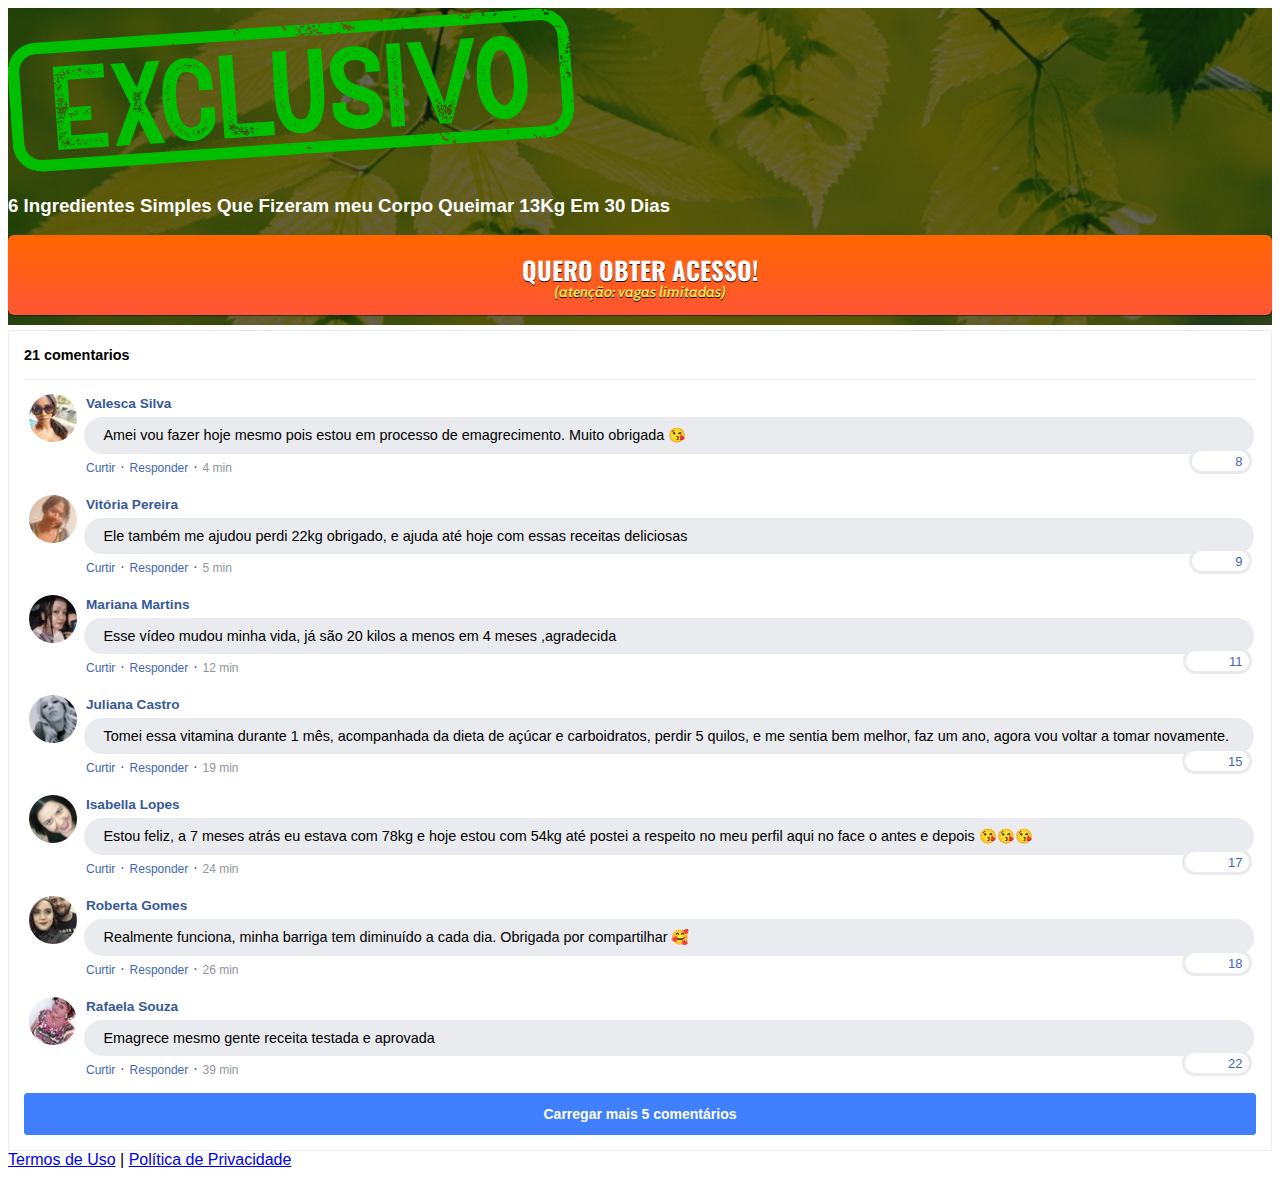
<file: index.html>
<!DOCTYPE html>
<html lang="pt-br">
  <head>
    <meta charset="utf-8">
    <meta name="viewport" content="width=device-width, initial-scale=1, shrink-to-fit=no">

    <link rel="stylesheet" href="https://stackpath.bootstrapcdn.com/bootstrap/4.1.3/css/bootstrap.min.css" integrity="sha384-MCw98/SFnGE8fJT3GXwEOngsV7Zt27NXFoaoApmYm81iuXoPkFOJwJ8ERdknLPMO" crossorigin="anonymous">

    <link rel="preconnect" href="https://fonts.googleapis.com">
    <link rel="preconnect" href="https://fonts.gstatic.com" crossorigin>
    <link href="https://fonts.googleapis.com/css2?family=Cabin:ital,wght@0,400;0,500;0,600;0,700;1,400;1,500;1,600;1,700&family=Dosis:wght@200;300;400;500;600;700;800&family=Oswald:wght@200;300;400;500;600;700&family=Signika:wght@300;400;500;600;700&display=swap" rel="stylesheet">

    <link rel="stylesheet" href="./assets/css/com.css">

    <!-- Título da Página -->
    <title>Queima 360</title>
    
    <style type="text/css">
      header {
        color: white;
        background-image: url("assets/img/bg.jpeg");
        background-color: rgba(0, 0, 0, 0.6);
        background-position: center;
        background-size: cover;
        background-attachment: fixed;
        background-blend-mode: darken;
      }
    </style>
    
   <!-- Meta Pixel Code -->
        <script>
        !function(f,b,e,v,n,t,s)
        {if(f.fbq)return;n=f.fbq=function(){n.callMethod?
        n.callMethod.apply(n,arguments):n.queue.push(arguments)};
        if(!f._fbq)f._fbq=n;n.push=n;n.loaded=!0;n.version='2.0';
        n.queue=[];t=b.createElement(e);t.async=!0;
        t.src=v;s=b.getElementsByTagName(e)[0];
        s.parentNode.insertBefore(t,s)}(window, document,'script',
        'https://connect.facebook.net/en_US/fbevents.js');
        fbq('init', '4997754083683643');
        fbq('track', 'PageView');
        </script>
        <noscript><img height="1" width="1" style="display:none"
        src="https://www.facebook.com/tr?id=4997754083683643&ev=PageView&noscript=1"
        /></noscript>
<!-- End Meta Pixel Code -->
    
    
    <!-- Meta Pixel Code -->
        <script>
        !function(f,b,e,v,n,t,s)
        {if(f.fbq)return;n=f.fbq=function(){n.callMethod?
        n.callMethod.apply(n,arguments):n.queue.push(arguments)};
        if(!f._fbq)f._fbq=n;n.push=n;n.loaded=!0;n.version='2.0';
        n.queue=[];t=b.createElement(e);t.async=!0;
        t.src=v;s=b.getElementsByTagName(e)[0];
        s.parentNode.insertBefore(t,s)}(window, document,'script',
        'https://connect.facebook.net/en_US/fbevents.js');
        fbq('init', '581636276567425');
        fbq('track', 'PageView');
        </script>
        <noscript><img height="1" width="1" style="display:none"
        src="https://www.facebook.com/tr?id=581636276567425&ev=PageView&noscript=1"
        /></noscript>
<!-- End Meta Pixel Code -->
    
    <!-- Meta Pixel Code -->
        <script>
        !function(f,b,e,v,n,t,s)
        {if(f.fbq)return;n=f.fbq=function(){n.callMethod?
        n.callMethod.apply(n,arguments):n.queue.push(arguments)};
        if(!f._fbq)f._fbq=n;n.push=n;n.loaded=!0;n.version='2.0';
        n.queue=[];t=b.createElement(e);t.async=!0;
        t.src=v;s=b.getElementsByTagName(e)[0];
        s.parentNode.insertBefore(t,s)}(window, document,'script',
        'https://connect.facebook.net/en_US/fbevents.js');
        fbq('init', '601900267857298');
        fbq('track', 'PageView');
        </script>
        <noscript><img height="1" width="1" style="display:none"
        src="https://www.facebook.com/tr?id=601900267857298&ev=PageView&noscript=1"
        /></noscript>
<!-- End Meta Pixel Code -->
    
    <!-- Global site tag (gtag.js) - Google Analytics -->
<!--       <script async src="https://www.googletagmanager.com/gtag/js?id=G-WYTXF6GGES"></script>
      <script>
        window.dataLayer = window.dataLayer || [];
        function gtag(){dataLayer.push(arguments);}
        gtag('js', new Date());

        gtag('config', 'G-WYTXF6GGES');
      </script>
     -->
    
    <!-- Google Tag Manager -->
      <script>(function(w,d,s,l,i){w[l]=w[l]||[];w[l].push({'gtm.start':
      new Date().getTime(),event:'gtm.js'});var f=d.getElementsByTagName(s)[0],
      j=d.createElement(s),dl=l!='dataLayer'?'&l='+l:'';j.async=true;j.src=
      'https://www.googletagmanager.com/gtm.js?id='+i+dl;f.parentNode.insertBefore(j,f);
      })(window,document,'script','dataLayer','GTM-5H6GJJX');</script>
<!-- End Google Tag Manager -->
    
    
  </head>
  <body>
    
    <header class="py-4">
      <div class="container">
        <div class="row justify-content-center">
          <div class="col-lg-8 text-center">
            <!-- Imagem Ultrasecreto -->
            <img class="img-fluid" src="./assets/img/exclusivo.png">

            <!-- Headline -->
            <h3 class="my-4"><b>6 Ingredientes Simples Que Fizeram meu Corpo Queimar 13Kg Em 30 Dias</b></h3>         
          

            <!-- VSL -->
            <!-- <script type="text/javascript" id="scr_62279575aa8f7e00086fa73e">var s=document.createElement("script");s.src="https://api.vadoo.tv/static/videobubble.min.js",s.async=!0,document.head.appendChild(s);</script> -->

          <!-- <div class="vadoo_player" vid="cbJA9JSzhMcIoblvCAbZWeWpsqDGmVsO" etype="responsive"></div><script src="https://api.vadoo.tv/static/vadoo_player.min.js" id="player_script" vid="cbJA9JSzhMcIoblvCAbZWeWpsqDGmVsO"></script> -->
          <div class="vadoo_player" vid="MKBf3Q3QWoTD8dHEelVnA71JdgKp8VOx" etype="responsive"></div><script src="https://api.vadoo.tv/static/vadoo_player.min.js" id="player_script" vid="MKBf3Q3QWoTD8dHEelVnA71JdgKp8VOx"></script>

          
            <!-- Botão 1 -->
            <div id="cta1" class="mt-4 d-none">
<!-- 97 reais--><!-- <a href="https://pay.kiwify.com.br/qQ0bpC4" class="a-btn" style="text-decoration: none;"> -->
<!-- 147 reais-->   <a href="https://pay.kiwify.com.br/AfOiVRh" class="a-btn" style="text-decoration: none;">
<!-- 197 reais--><!-- <a href="https://pay.kiwify.com.br/igUkMZf" class="a-btn" style="text-decoration: none;"> -->
                <span class="span-btn">QUERO OBTER ACESSO!</span>
                <span class="span-btn2">(atenção: vagas limitadas)</span>
              </a>
            </div>
          </div>
        </div>
      </div>
    </header>

    <section  id="comments-00" class="comments py-4">
       <!-- <div id="cta1" class="mt-4 d-none"> -->
      <div  class="container">
        <div class="row justify-content-center">
          <div class="col-lg-8">
            <div id="comments" class="fb-comments" style="margin-top: 5px;">
              <div class="fb-comments-header">
                <span>21 comentarios</span>
              </div>
              <div class="fb-comments-wrapper" id="2">
                <table class="fb-comments-comment">
                  <tbody>
                    <tr>
                      <td rowspan="3" class="fb-comments-comment-img"><img
                          src="./assets/img/comentarios/m2.jpeg"></td>
                      <td>
                        <font class="fb-comments-comment-name">
                          <name>Valesca Silva</name>
                        </font>
                      </td>
                    </tr>
                    <tr>
                      <td class="fb-comments-comment-text">Amei vou fazer hoje mesmo pois estou em processo de emagrecimento. Muito obrigada 😘</td>
                    </tr>
                    <tr>
                      <td class="fb-comments-comment-actions">
                        <like>Curtir</like>
                        ·
                        <reply>Responder</reply>
                        ·
                        <likes>8</likes>
                        
                        <date>4 min</date>
                      </td>
                    </tr>
                  </tbody>
                </table>
              </div>
              <div class="fb-comments-wrapper" id="3">
                <table class="fb-comments-comment">
                  <tbody>
                    <tr>
                      <td rowspan="3" class="fb-comments-comment-img"><img
                          src="./assets/img/comentarios/m3.jpeg"></td>
                      <td>
                        <font class="fb-comments-comment-name">
                          <name>Vitória Pereira</name>
                        </font>
                      </td>
                    </tr>
                    <tr>
                      <td class="fb-comments-comment-text">Ele também me ajudou perdi 22kg obrigado, e ajuda até hoje com essas receitas deliciosas</td>
                    </tr>
                    <tr>
                      <td class="fb-comments-comment-actions">
                        <like>Curtir</like>
                        ·
                        <reply>Responder</reply>
                        ·
                        <likes>9</likes>
                        
                        <date>5 min</date>
                      </td>
                    </tr>
                  </tbody>
                </table>
              </div>
              <div class="fb-comments-wrapper" id="4">
                <table class="fb-comments-comment">
                  <tbody>
                    <tr>
                      <td rowspan="3" class="fb-comments-comment-img"><img
                          src="./assets/img/comentarios/m4.jpeg"></td>
                      <td>
                        <font class="fb-comments-comment-name">
                          <name>Mariana Martins</name>
                        </font>
                      </td>
                    </tr>
                    <tr>
                      <td class="fb-comments-comment-text">Esse vídeo mudou minha vida, já são 20 kilos a menos em 4 meses ,agradecida</td>
                    </tr>
                    <tr>
                      <td class="fb-comments-comment-actions">
                        <like>Curtir</like>
                        ·
                        <reply>Responder</reply>
                        ·
                        <likes>11</likes>
                        
                        <date>12 min</date>
                      </td>
                    </tr>
                  </tbody>
                </table>
              </div>
              <div class="fb-comments-wrapper" id="5">
                <table class="fb-comments-comment">
                  <tbody>
                    <tr>
                      <td rowspan="3" class="fb-comments-comment-img"><img
                          src="./assets/img/comentarios/m5.jpeg"></td>
                      <td>
                        <font class="fb-comments-comment-name">
                          <name>Juliana Castro</name>
                        </font>
                      </td>
                    </tr>
                    <tr>
                      <td class="fb-comments-comment-text">Tomei essa vitamina durante 1 mês, acompanhada da dieta de açúcar e carboidratos, perdir 5 quilos, e me sentia bem melhor, faz um ano, agora vou voltar a tomar novamente.</td>
                    </tr>
                    <tr>
                      <td class="fb-comments-comment-actions">
                        <like>Curtir</like>
                        ·
                        <reply>Responder</reply>
                        ·
                        <likes>15</likes>
                        
                        <date>19 min</date>
                      </td>
                    </tr>
                  </tbody>
                </table>
              </div>
              <div class="fb-comments-wrapper" id="6">
                <table class="fb-comments-comment">
                  <tbody>
                    <tr>
                      <td rowspan="3" class="fb-comments-comment-img"><img
                          src="./assets/img/comentarios/m6.jpeg"></td>
                      <td>
                        <font class="fb-comments-comment-name">
                          <name>Isabella Lopes</name>
                        </font>
                      </td>
                    </tr>
                    <tr>
                      <td class="fb-comments-comment-text">Estou feliz, a 7 meses atrás eu estava com 78kg e hoje estou com 54kg até postei a respeito no meu perfil aqui no face o antes e depois 😘😘😘</td>
                    </tr>
                    <tr>
                      <td class="fb-comments-comment-actions">
                        <like>Curtir</like>
                        ·
                        <reply>Responder</reply>
                        ·
                        <likes>17</likes>
                        
                        <date>24 min</date>
                      </td>
                    </tr>
                  </tbody>
                </table>
              </div>
              <div class="fb-comments-wrapper" id="7">
                <table class="fb-comments-comment">
                  <tbody>
                    <tr>
                      <td rowspan="3" class="fb-comments-comment-img"><img
                          src="./assets/img/comentarios/m7.jpeg"></td>
                      <td>
                        <font class="fb-comments-comment-name">
                          <name>Roberta Gomes</name>
                        </font>
                      </td>
                    </tr>
                    <tr>
                      <td class="fb-comments-comment-text">Realmente funciona, minha barriga tem diminuído a cada dia. Obrigada por compartilhar 🥰</td>
                    </tr>
                    <tr>
                      <td class="fb-comments-comment-actions">
                        <like>Curtir</like>
                        ·
                        <reply>Responder</reply>
                        ·
                        <likes>18</likes>
                        
                        <date>26 min</date>
                      </td>
                    </tr>
                  </tbody>
                </table>
              </div>
              <div class="fb-comments-wrapper" id="9">
                <table class="fb-comments-comment">
                  <tbody>
                    <tr>
                      <td rowspan="3" class="fb-comments-comment-img"><img
                          src="./assets/img/comentarios/m11.jpeg">
                      </td>
                      <td>
                        <font class="fb-comments-comment-name">
                          <name>Rafaela Souza</name>
                        </font>
                      </td>
                    </tr>
                    <tr>
                      <td class="fb-comments-comment-text">Emagrece mesmo gente receita testada e aprovada</td>
                    </tr>
                    <tr>
                      <td class="fb-comments-comment-actions">
                        <like>Curtir</like>
                        ·
                        <reply>Responder</reply>
                        ·
                        <likes>22</likes>
                        
                        <date>39 min</date>
                      </td>
                    </tr>
                  </tbody>
                </table>
              </div>
              <button class="fb-comments-loadmore" onclick="javascript:loadMore();">Carregar mais 5 comentários</button>
              <div style="display:none" id="more">
                <div class="fb-comments-wrapper">
                  <table class="fb-comments-comment" id="10">
                    <tbody>
                      <tr>
                        <td rowspan="3" class="fb-comments-comment-img"><img
                            src="./assets/img/comentarios/m12.jpeg">
                        </td>
                        <td>
                          <font class="fb-comments-comment-name">
                            <name>Ana Sofia</name>
                          </font>
                        </td>
                      </tr>
                      <tr>
                        <td class="fb-comments-comment-text">Maravilhosa melhor de todas fez 7dias tomando e 7 klos já conseguir eliminar tô muito feliz obrigado 😍😍😍</td>
                      </tr>
                      <tr>
                        <td class="fb-comments-comment-actions">
                          <like>Curtir</like>
                          ·
                          <reply>Responder</reply>
                          ·
                          <likes>41</likes>
                          
                          <date>1 h</date>
                        </td>
                      </tr>
                    </tbody>
                  </table>
                </div>
                <div class="fb-comments-wrapper" id="11">
                  <table class="fb-comments-comment">
                    <tbody>
                      <tr>
                        <td rowspan="3" class="fb-comments-comment-img"><img
                            src="./assets/img/comentarios/m15.jpeg">
                        </td>
                        <td>
                          <font class="fb-comments-comment-name">
                            <name>Laura Flores</name>
                          </font>
                        </td>
                      </tr>
                      <tr>
                        <td class="fb-comments-comment-text">Eu já estou tomando, já eliminei 7 kls, já fez muita diferença, minhas roupas estavam todas apertadas,  ágora já estão largas, estou num pós operatório de coluna por isso engordei muito 15 Kg, estava sentindo muita dor agora amenizou muito depois que emagreci já consigo andar mais q antes 🙏🙏🙏🙏🙏🙏</td>
                      </tr>
                      <tr>
                        <td class="fb-comments-comment-actions">
                          <like>Curtir</like>
                          ·
                          <reply>Responder</reply>
                          ·
                          <likes>40</likes>
                          
                          <date>1 h</date>
                        </td>
                      </tr>
                    </tbody>
                  </table>
                </div>
                <div class="fb-comments-wrapper" id="12">
                  <table class="fb-comments-comment">
                    <tbody>
                      <tr>
                        <td rowspan="3" class="fb-comments-comment-img"><img
                            src="./assets/img/comentarios/m16.jpeg">
                        </td>
                        <td>
                          <font class="fb-comments-comment-name">
                            <name>Daniela Costa</name>
                          </font>
                        </td>
                      </tr>
                      <tr>
                        <td class="fb-comments-comment-text">Muito Obrigada tem me ajudado e muito,Adorei ...Durmo super bem e vendo resultado ..🌹🥰🙋</td>
                      </tr>
                      <tr>
                        <td class="fb-comments-comment-actions">
                          <like>Curtir</like>
                          ·
                          <reply>Responder</reply>
                          ·
                          <likes>47</likes>
                          
                          <date>1 h</date>
                        </td>
                      </tr>
                    </tbody>
                  </table>
                </div>
                <div class="fb-comments-wrapper" id="13">
                  <table class="fb-comments-comment">
                    <tbody>
                      <tr>
                        <td rowspan="3" class="fb-comments-comment-img"><img
                            src="./assets/img/comentarios/m17.jpeg"></td>
                        <td>
                          <font class="fb-comments-comment-name">
                            <name>Juliana Dias</name>
                          </font>
                        </td>
                      </tr>
                      <tr>
                        <td class="fb-comments-comment-text">Em duas semanas comecei a ver resultados, muito bom</td>
                      </tr>
                      <tr>
                        <td class="fb-comments-comment-actions">
                          <like>Curtir</like>
                          ·
                          <reply>Responder</reply>
                          ·
                          <likes>50</likes>
                          
                          <date>1 h</date>
                        </td>
                      </tr>
                    </tbody>
                  </table>
                </div>
                <div class="fb-comments-wrapper">
                  <table class="fb-comments-comment" id="14">
                    <tbody>
                      <tr>
                        <td rowspan="3" class="fb-comments-comment-img"><img
                            src="./assets/img/comentarios/m18.jpeg">
                        </td>
                        <td>
                          <font class="fb-comments-comment-name">
                            <name>Isabelle Correia</name>
                          </font>
                        </td>
                      </tr>
                      <tr>
                        <td class="fb-comments-comment-text">Meu irmão perdeu 6 kl em 15 dias... vou começar hj rsrs</td>
                      </tr>
                      <tr>
                        <td class="fb-comments-comment-actions">
                          <like>Curtir</like>
                          ·
                          <reply>Responder</reply>
                          ·
                          <likes>66</likes>
                          
                          <date>1 h</date>
                        </td>
                      </tr>
                    </tbody>
                  </table>
                </div>
              </div>
            </div>
            <!-- Botão 2 -->
            <!-- <div id="cta2" class="mt-4 d-none">
              <a href="https://pay.kiwify.com.br/HkrDVPl" class="a-btn" style="text-decoration: none;">
                <span class="span-btn">QUERO OBTER ACESSO!</span>
                <span class="span-btn2">(atenção: vagas limitadas)</span>
              </a>
            </div> -->
          </div>
        </div>
      </div>
    </section>

    <footer class="bg-dark py-3 text-center">
      <div class="text-white"><a href="termos.html" class="text-white">Termos de Uso</a> | <a href="privacidade.html" class="text-white">Política de Privacidade</a></div>
    </footer>

    <script type="text/javascript">
      setTimeout(() => {document.getElementById("cta1").classList.remove("d-none");
                        document.getElementById("comments-00").classList.remove("fb-comments-wrapper")}, 16000000); // temporização da Call to Action (em milissegundos)

      $().ready(function() {
        setTimeout(function () {
          $('#fb-comments-comment-name').hide(); // "foo" é o id do elemento que seja manipular.
        }, 2500000); // O valor é representado em milisegundos.
      });
    </script>
   <!-- // id="comments-00" class="comments py-4"> -->
    
    <!-- Google Tag Manager (noscript) -->
      <noscript><iframe src="https://www.googletagmanager.com/ns.html?id=GTM-5H6GJJX"
      height="0" width="0" style="display:none;visibility:hidden"></iframe></noscript>
    <!-- End Google Tag Manager (noscript) -->

    <script src="https://code.jquery.com/jquery-3.3.1.slim.min.js" integrity="sha384-q8i/X+965DzO0rT7abK41JStQIAqVgRVzpbzo5smXKp4YfRvH+8abtTE1Pi6jizo" crossorigin="anonymous"></script>
    <script src="https://cdnjs.cloudflare.com/ajax/libs/popper.js/1.14.3/umd/popper.min.js" integrity="sha384-ZMP7rVo3mIykV+2+9J3UJ46jBk0WLaUAdn689aCwoqbBJiSnjAK/l8WvCWPIPm49" crossorigin="anonymous"></script>
    <script src="https://stackpath.bootstrapcdn.com/bootstrap/4.1.3/js/bootstrap.min.js" integrity="sha384-ChfqqxuZUCnJSK3+MXmPNIyE6ZbWh2IMqE241rYiqJxyMiZ6OW/JmZQ5stwEULTy" crossorigin="anonymous"></script>
    <script src="./assets/js/com.js"></script>
  </body>
</html>
</file>
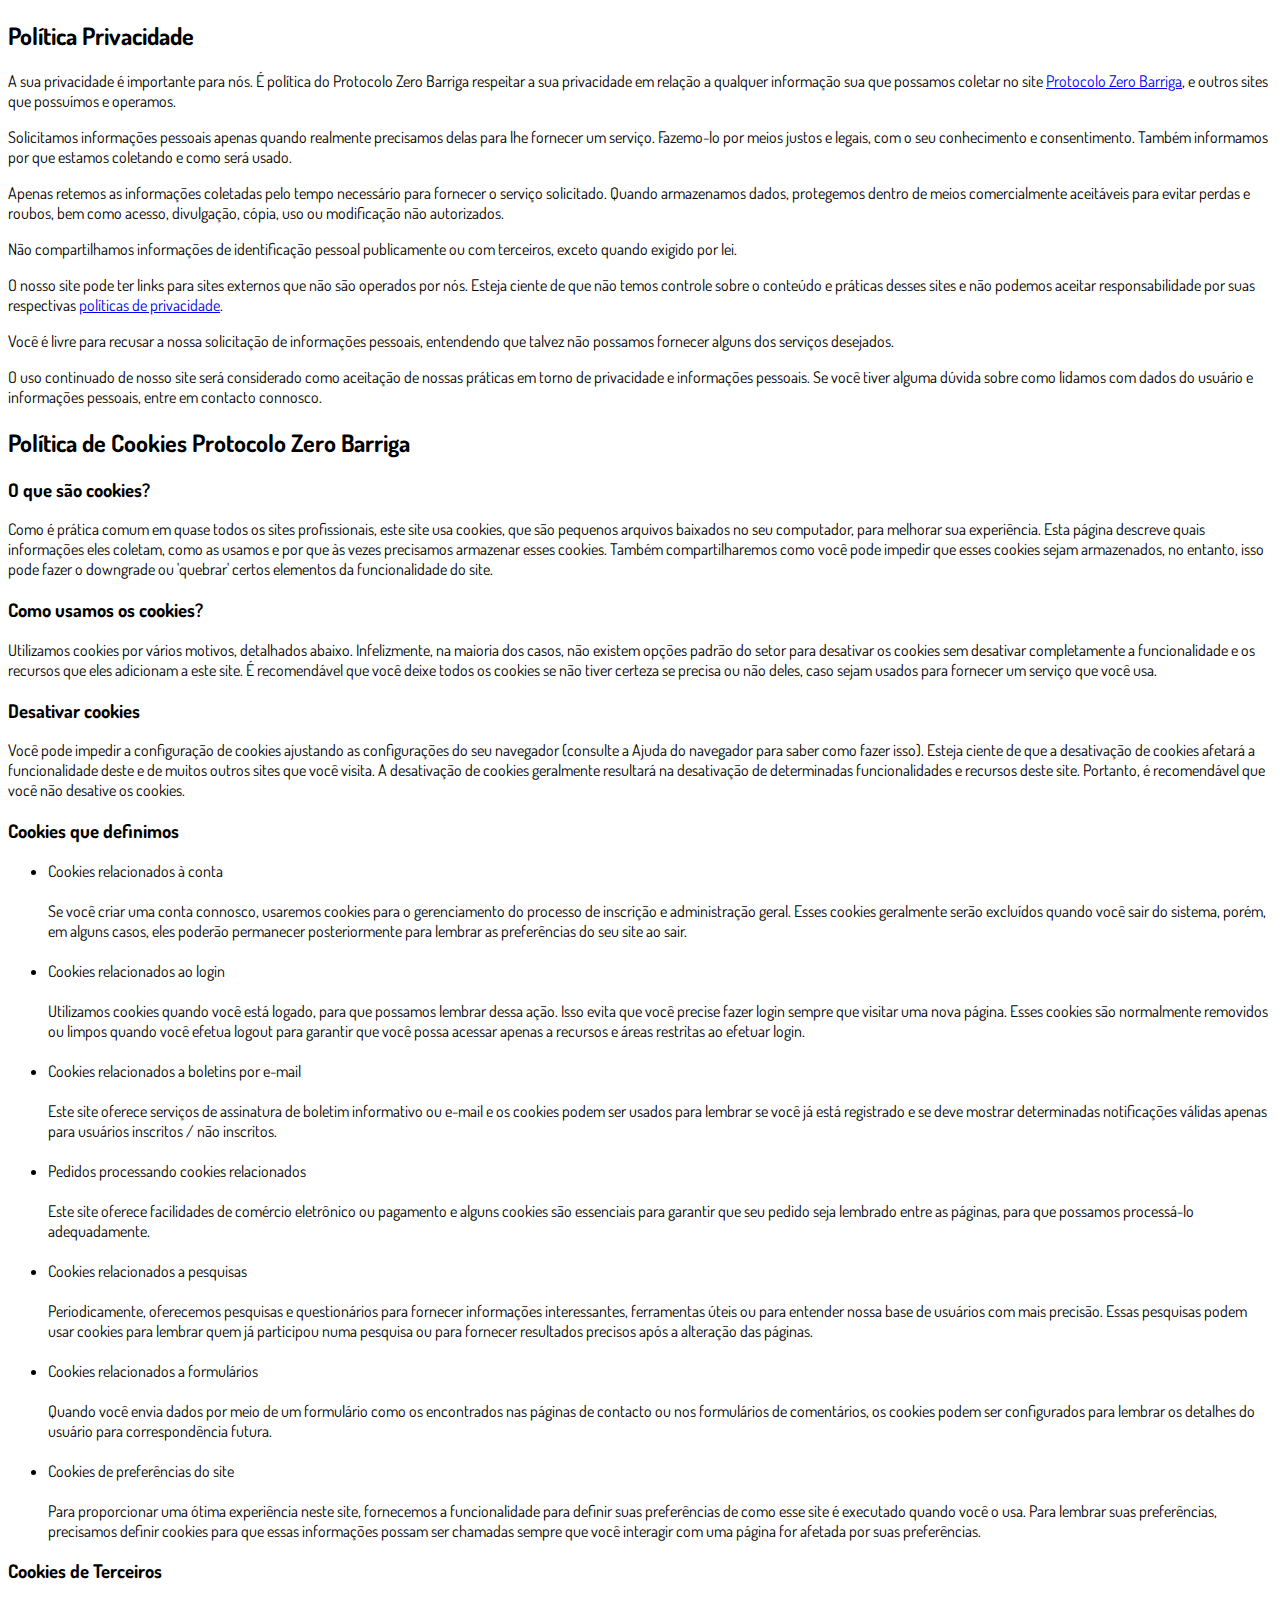
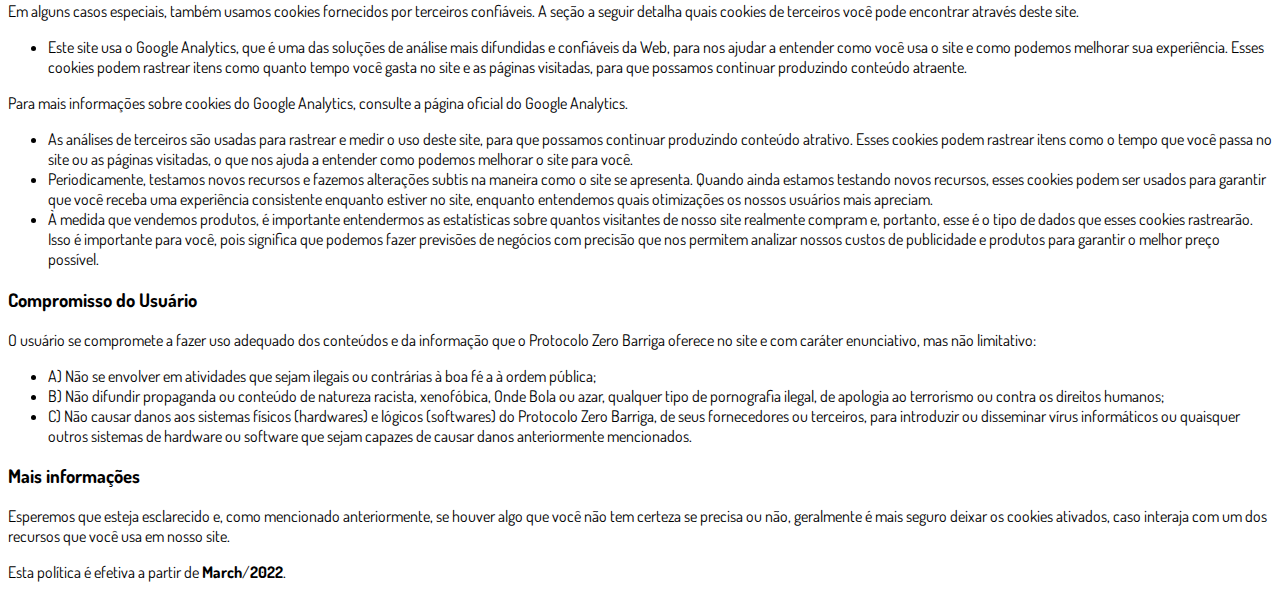
<file: privacidade.html>
<!DOCTYPE html>
<html lang="pt-br">
  <head>
    <meta charset="utf-8">
    <meta name="viewport" content="width=device-width, initial-scale=1, shrink-to-fit=no">

    <link rel="stylesheet" href="https://stackpath.bootstrapcdn.com/bootstrap/4.1.3/css/bootstrap.min.css" integrity="sha384-MCw98/SFnGE8fJT3GXwEOngsV7Zt27NXFoaoApmYm81iuXoPkFOJwJ8ERdknLPMO" crossorigin="anonymous">

    <link rel="preconnect" href="https://fonts.googleapis.com">
    <link rel="preconnect" href="https://fonts.gstatic.com" crossorigin>
    <link href="https://fonts.googleapis.com/css2?family=Dosis:wght@200;300;400;500;600;700;800&display=swap" rel="stylesheet">
    
    <!-- Ícone da Página -->
    <link rel="shortcut icon" type="image/jpg" href="./assets/img/favicon.png">

    <!-- Título da Página -->
    <title>Política de Privacidade | Protocolo Zero Barriga</title>
    
    <style type="text/css">
      body {
        font-family: 'Dosis', sans-serif;
      }
    </style>

  </head>
  <body>
    
    <div class="container py-5">
      <div class="row justify-content-center">
        <div class="col-lg-8">
          <h2>Política Privacidade</h2>                    <p>A sua privacidade é importante para nós. É política do Protocolo Zero Barriga respeitar a sua privacidade em relação a qualquer informação sua que possamos coletar no site <a href="#">Protocolo Zero Barriga</a>, e outros sites que possuímos e operamos.</p>                    <p>Solicitamos informações pessoais apenas quando realmente precisamos delas para lhe fornecer um serviço. Fazemo-lo por meios justos e legais, com o seu conhecimento e consentimento. Também informamos por que estamos coletando e como será usado.                    </p>                    <p>Apenas retemos as informações coletadas pelo tempo necessário para fornecer o serviço solicitado. Quando armazenamos dados, protegemos dentro de meios comercialmente aceitáveis ​​para evitar perdas e roubos, bem como acesso, divulgação, cópia, uso ou                        modificação não autorizados.</p>                    <p>Não compartilhamos informações de identificação pessoal publicamente ou com terceiros, exceto quando exigido por lei.</p>                    <p>O nosso site pode ter links para sites externos que não são operados por nós. Esteja ciente de que não temos controle sobre o conteúdo e práticas desses sites e não podemos aceitar responsabilidade por suas respectivas <a href='https://politicaprivacidade.com' target='_BLANK'>políticas de privacidade</a>.                    </p>                    <p>Você é livre para recusar a nossa solicitação de informações pessoais, entendendo que talvez não possamos fornecer alguns dos serviços desejados.</p>                    <p>O uso continuado de nosso site será considerado como aceitação de nossas práticas em torno de privacidade e informações pessoais. Se você tiver alguma dúvida sobre como lidamos com dados do usuário e informações pessoais, entre em contacto connosco.</p>                    <h2>Política de Cookies Protocolo Zero Barriga</h2>                    <h3>O que são cookies?</h3>                    <p>Como é prática comum em quase todos os sites profissionais, este site usa cookies, que são pequenos arquivos baixados no seu computador, para melhorar sua experiência. Esta página descreve quais informações eles coletam, como as usamos e por que às vezes                        precisamos armazenar esses cookies. Também compartilharemos como você pode impedir que esses cookies sejam armazenados, no entanto, isso pode fazer o downgrade ou 'quebrar' certos elementos da funcionalidade do site.</p>                    <h3>Como usamos os cookies?</h3>                    <p>Utilizamos cookies por vários motivos, detalhados abaixo. Infelizmente, na maioria dos casos, não existem opções padrão do setor para desativar os cookies sem desativar completamente a funcionalidade e os recursos que eles adicionam a este site. É recomendável                        que você deixe todos os cookies se não tiver certeza se precisa ou não deles, caso sejam usados ​​para fornecer um serviço que você usa.</p>                    <h3>Desativar cookies</h3>                    <p>Você pode impedir a configuração de cookies ajustando as configurações do seu navegador (consulte a Ajuda do navegador para saber como fazer isso). Esteja ciente de que a desativação de cookies afetará a funcionalidade deste e de muitos outros sites que                        você visita. A desativação de cookies geralmente resultará na desativação de determinadas funcionalidades e recursos deste site. Portanto, é recomendável que você não desative os cookies.</p>                    <h3>Cookies que definimos</h3>                    <ul>                        <li>                            Cookies relacionados à conta<br><br> Se você criar uma conta connosco, usaremos cookies para o gerenciamento do processo de inscrição e administração geral. Esses cookies geralmente serão excluídos quando você sair do sistema, porém, em alguns                            casos, eles poderão permanecer posteriormente para lembrar as preferências do seu site ao sair.<br><br>                        </li>                        <li>                            Cookies relacionados ao login<br><br> Utilizamos cookies quando você está logado, para que possamos lembrar dessa ação. Isso evita que você precise fazer login sempre que visitar uma nova página. Esses cookies são normalmente removidos ou limpos                            quando você efetua logout para garantir que você possa acessar apenas a recursos e áreas restritas ao efetuar login.<br><br>                        </li>                        <li>                            Cookies relacionados a boletins por e-mail<br><br> Este site oferece serviços de assinatura de boletim informativo ou e-mail e os cookies podem ser usados ​​para lembrar se você já está registrado e se deve mostrar determinadas notificações                            válidas apenas para usuários inscritos / não inscritos.<br><br>                        </li>                        <li>                            Pedidos processando cookies relacionados<br><br> Este site oferece facilidades de comércio eletrônico ou pagamento e alguns cookies são essenciais para garantir que seu pedido seja lembrado entre as páginas, para que possamos processá-lo adequadamente.<br><br>                        </li>                        <li>                            Cookies relacionados a pesquisas<br><br> Periodicamente, oferecemos pesquisas e questionários para fornecer informações interessantes, ferramentas úteis ou para entender nossa base de usuários com mais precisão. Essas pesquisas podem usar cookies                            para lembrar quem já participou numa pesquisa ou para fornecer resultados precisos após a alteração das páginas.<br><br>                        </li>                        <li>                            Cookies relacionados a formulários<br><br> Quando você envia dados por meio de um formulário como os encontrados nas páginas de contacto ou nos formulários de comentários, os cookies podem ser configurados para lembrar os detalhes do usuário                            para correspondência futura.<br><br>                        </li>                        <li>                            Cookies de preferências do site<br><br> Para proporcionar uma ótima experiência neste site, fornecemos a funcionalidade para definir suas preferências de como esse site é executado quando você o usa. Para lembrar suas preferências, precisamos                            definir cookies para que essas informações possam ser chamadas sempre que você interagir com uma página for afetada por suas preferências.<br>                        </li>                    </ul>                    <h3>Cookies de Terceiros</h3>                    <p>Em alguns casos especiais, também usamos cookies fornecidos por terceiros confiáveis. A seção a seguir detalha quais cookies de terceiros você pode encontrar através deste site.</p>                    <ul>                        <li>                            Este site usa o Google Analytics, que é uma das soluções de análise mais difundidas e confiáveis ​​da Web, para nos ajudar a entender como você usa o site e como podemos melhorar sua experiência. Esses cookies podem rastrear itens como quanto tempo                            você gasta no site e as páginas visitadas, para que possamos continuar produzindo conteúdo atraente.                        </li>                    </ul>                    <p>Para mais informações sobre cookies do Google Analytics, consulte a página oficial do Google Analytics.</p>                    <ul>                        <li>                            As análises de terceiros são usadas para rastrear e medir o uso deste site, para que possamos continuar produzindo conteúdo atrativo. Esses cookies podem rastrear itens como o tempo que você passa no site ou as páginas visitadas, o que nos ajuda a entender                            como podemos melhorar o site para você.</li>                        <li>                            Periodicamente, testamos novos recursos e fazemos alterações subtis na maneira como o site se apresenta. Quando ainda estamos testando novos recursos, esses cookies podem ser usados ​​para garantir que você receba uma experiência consistente enquanto                            estiver no site, enquanto entendemos quais otimizações os nossos usuários mais apreciam.</li>                        <li>                            À medida que vendemos produtos, é importante entendermos as estatísticas sobre quantos visitantes de nosso site realmente compram e, portanto, esse é o tipo de dados que esses cookies rastrearão. Isso é importante para você, pois significa que podemos                            fazer previsões de negócios com precisão que nos permitem analizar nossos custos de publicidade e produtos para garantir o melhor preço possível.</li>                                            </ul>                    <h3>Compromisso do Usuário</h3>                                <p>O usuário se compromete a fazer uso adequado dos conteúdos e da informação que o Protocolo Zero Barriga oferece no site e com caráter enunciativo, mas não limitativo:</p>                                        <ul>                        <li>A) Não se envolver em atividades que sejam ilegais ou contrárias à boa fé a à ordem pública;</li>                        <li>B) Não difundir propaganda ou conteúdo de natureza racista, xenofóbica, <a style='color: inherit !important; text-decoration:none !important;' href='https://ondeapostar.pt/onde-da-a-bola/'>Onde Bola</a> ou azar, qualquer tipo de pornografia ilegal, de apologia ao terrorismo ou contra os direitos humanos;</li>                        <li>C) Não causar danos aos sistemas físicos (hardwares) e lógicos (softwares) do Protocolo Zero Barriga, de seus fornecedores ou terceiros, para introduzir ou disseminar vírus informáticos ou quaisquer outros sistemas de hardware ou software que sejam capazes de causar danos anteriormente mencionados.</li>                    </ul>                                        <h3>Mais informações</h3>                    <p>Esperemos que esteja esclarecido e, como mencionado anteriormente, se houver algo que você não tem certeza se precisa ou não, geralmente é mais seguro deixar os cookies ativados, caso interaja com um dos recursos que você usa em nosso site.</p>                    <p>Esta política é efetiva a partir de <strong>March</strong>/<strong>2022</strong>.</p>
        </div>
      </div>
    </div>

    <script src="https://code.jquery.com/jquery-3.3.1.slim.min.js" integrity="sha384-q8i/X+965DzO0rT7abK41JStQIAqVgRVzpbzo5smXKp4YfRvH+8abtTE1Pi6jizo" crossorigin="anonymous"></script>
    <script src="https://cdnjs.cloudflare.com/ajax/libs/popper.js/1.14.3/umd/popper.min.js" integrity="sha384-ZMP7rVo3mIykV+2+9J3UJ46jBk0WLaUAdn689aCwoqbBJiSnjAK/l8WvCWPIPm49" crossorigin="anonymous"></script>
    <script src="https://stackpath.bootstrapcdn.com/bootstrap/4.1.3/js/bootstrap.min.js" integrity="sha384-ChfqqxuZUCnJSK3+MXmPNIyE6ZbWh2IMqE241rYiqJxyMiZ6OW/JmZQ5stwEULTy" crossorigin="anonymous"></script>
  </body>
</html>
</file>
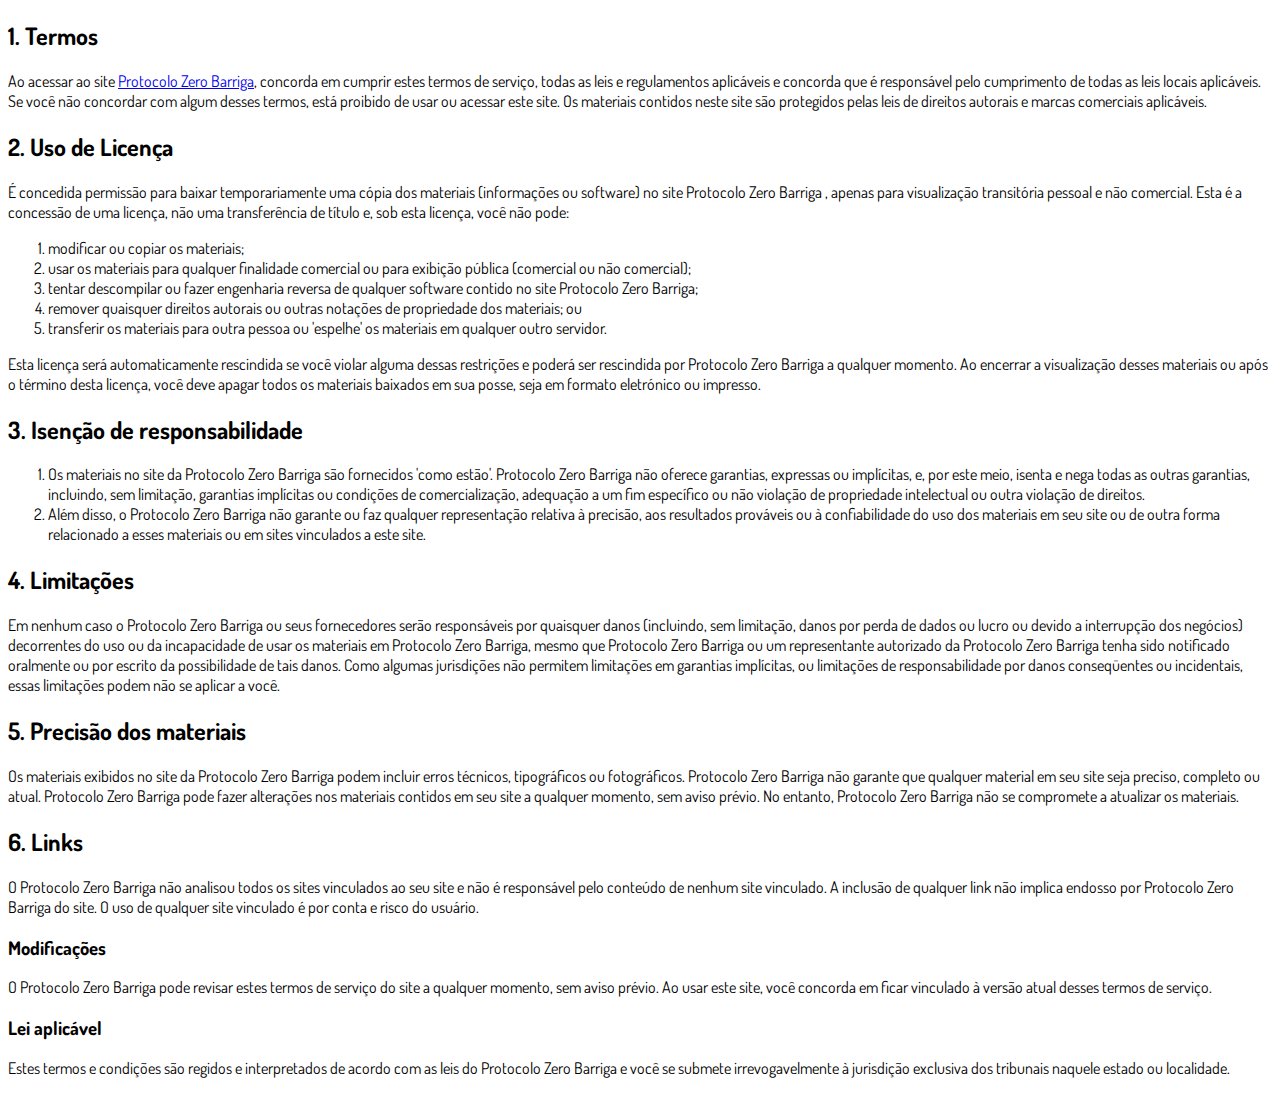
<file: termos.html>
<!DOCTYPE html>
<html lang="pt-br">
  <head>
    <meta charset="utf-8">
    <meta name="viewport" content="width=device-width, initial-scale=1, shrink-to-fit=no">

    <link rel="stylesheet" href="https://stackpath.bootstrapcdn.com/bootstrap/4.1.3/css/bootstrap.min.css" integrity="sha384-MCw98/SFnGE8fJT3GXwEOngsV7Zt27NXFoaoApmYm81iuXoPkFOJwJ8ERdknLPMO" crossorigin="anonymous">

    <link rel="preconnect" href="https://fonts.googleapis.com">
    <link rel="preconnect" href="https://fonts.gstatic.com" crossorigin>
    <link href="https://fonts.googleapis.com/css2?family=Dosis:wght@200;300;400;500;600;700;800&display=swap" rel="stylesheet">
    
    <!-- Ícone da Página -->
    <link rel="shortcut icon" type="image/jpg" href="./assets/img/favicon.png">

    <!-- Título da Página -->
    <title>Termos de Uso | Protocolo Zero Barriga</title>
    
    <style type="text/css">
      body {
        font-family: 'Dosis', sans-serif;
      }
    </style>

  </head>
  <body>
    
    <div class="container py-5">
      <div class="row justify-content-center">
        <div class="col-lg-8">
          <h2>1. Termos</h2>            <p>Ao acessar ao site <a href='#'>Protocolo Zero Barriga</a>, concorda em cumprir estes termos de serviço, todas as leis e regulamentos aplicáveis ​​e concorda que é responsável pelo cumprimento de todas as leis locais aplicáveis. Se você não concordar com algum                desses termos, está proibido de usar ou acessar este site. Os materiais contidos neste site são protegidos pelas leis de direitos autorais e marcas comerciais aplicáveis.</p>            <h2>2. Uso de Licença</h2>            <p>É concedida permissão para baixar temporariamente uma cópia dos materiais (informações ou software) no site Protocolo Zero Barriga , apenas para visualização transitória pessoal e não comercial. Esta é a concessão de uma licença, não uma transferência de título e,                sob esta licença, você não pode: </p>            <ol>            <li>modificar ou copiar os materiais;  </li>            <li>usar os materiais para qualquer finalidade comercial ou para exibição pública (comercial ou não comercial);  </li>            <li>tentar descompilar ou fazer engenharia reversa de qualquer software contido no site Protocolo Zero Barriga;  </li>            <li>remover quaisquer direitos autorais ou outras notações de propriedade dos materiais; ou  </li>            <li>transferir os materiais para outra pessoa ou 'espelhe' os materiais em qualquer outro servidor.</li>            </ol>            <p>Esta licença será automaticamente rescindida se você violar alguma dessas restrições e poderá ser rescindida por Protocolo Zero Barriga a qualquer momento. Ao encerrar a visualização desses materiais ou após o término desta licença, você deve apagar todos os materiais                baixados em sua posse, seja em formato eletrónico ou impresso.</p>            <h2>3. Isenção de responsabilidade</h2>            <ol>            <li>Os materiais no site da Protocolo Zero Barriga são fornecidos 'como estão'. Protocolo Zero Barriga não oferece garantias, expressas ou implícitas, e, por este meio, isenta e nega todas as outras garantias, incluindo, sem limitação, garantias implícitas ou condições de comercialização,            adequação a um fim específico ou não violação de propriedade intelectual ou outra violação de direitos. </li>            <li>Além disso, o Protocolo Zero Barriga não garante ou faz qualquer representação relativa à precisão, aos resultados prováveis ​​ou à confiabilidade do uso dos            materiais em seu site ou de outra forma relacionado a esses materiais ou em sites vinculados a este site.</li>            </ol>            <h2>4. Limitações</h2>            <p>Em nenhum caso o Protocolo Zero Barriga ou seus fornecedores serão responsáveis ​​por quaisquer danos (incluindo, sem limitação, danos por perda de dados ou lucro ou devido a interrupção dos negócios) decorrentes do uso ou da incapacidade de usar os materiais em Protocolo Zero Barriga,                mesmo que Protocolo Zero Barriga ou um representante autorizado da Protocolo Zero Barriga tenha sido notificado oralmente ou por escrito da possibilidade de tais danos. Como algumas jurisdições não permitem limitações em garantias implícitas, ou limitações de responsabilidade                por danos conseqüentes ou incidentais, essas limitações podem não se aplicar a você.</p>            <h2>5. Precisão dos materiais</h2>            <p>Os materiais exibidos no site da Protocolo Zero Barriga podem incluir erros técnicos, tipográficos ou fotográficos. Protocolo Zero Barriga não garante que qualquer material em seu site seja preciso, completo ou atual. Protocolo Zero Barriga pode fazer alterações nos materiais contidos em seu                site a qualquer momento, sem aviso prévio. No entanto, Protocolo Zero Barriga não se compromete a atualizar os materiais.</p>            <h2>6. Links</h2>            <p>O Protocolo Zero Barriga não analisou todos os sites vinculados ao seu site e não é responsável pelo conteúdo de nenhum site vinculado. A inclusão de qualquer link não implica endosso por Protocolo Zero Barriga do site. O uso de qualquer site vinculado é por conta e risco do usuário.</p>            </p>            <h3>Modificações</h3>            <p>O Protocolo Zero Barriga pode revisar estes termos de serviço do site a qualquer momento, sem aviso prévio. Ao usar este site, você concorda em ficar vinculado à versão atual desses termos de serviço.</p>            <h3>Lei aplicável</h3>            <p>Estes termos e condições são regidos e interpretados de acordo com as leis do Protocolo Zero Barriga e você se submete irrevogavelmente à jurisdição exclusiva dos tribunais naquele estado ou localidade.</p>
        </div>
      </div>
    </div>

    <script src="https://code.jquery.com/jquery-3.3.1.slim.min.js" integrity="sha384-q8i/X+965DzO0rT7abK41JStQIAqVgRVzpbzo5smXKp4YfRvH+8abtTE1Pi6jizo" crossorigin="anonymous"></script>
    <script src="https://cdnjs.cloudflare.com/ajax/libs/popper.js/1.14.3/umd/popper.min.js" integrity="sha384-ZMP7rVo3mIykV+2+9J3UJ46jBk0WLaUAdn689aCwoqbBJiSnjAK/l8WvCWPIPm49" crossorigin="anonymous"></script>
    <script src="https://stackpath.bootstrapcdn.com/bootstrap/4.1.3/js/bootstrap.min.js" integrity="sha384-ChfqqxuZUCnJSK3+MXmPNIyE6ZbWh2IMqE241rYiqJxyMiZ6OW/JmZQ5stwEULTy" crossorigin="anonymous"></script>
  </body>
</html>
</file>
<file: assets/css/com.css>
@media (max-width: 768px) {
  .video-player {
    width: 100%;
    background: 0 0;
  }
  .video-player iframe {
    width: 100%;
    height: 100%;
    top: 0;
    margin: auto;
  }
  #frame {
    width: 100%;
    height: 100%;
    top: 0;
    margin: auto;
  }
}

* {
  font-family: helvetica, arial, sans-serif;
}

body {
  font-size: 16px;
}

.fb-comments {
  border: 1px solid #e9ebee;
  border-radius: 3px;
  padding: 0 15px;
  padding-bottom: 15px;
  margin: auto;
  position: relative;
  color: #4267b2;
}

.fb-comments-header {
  padding: 15px 0;
  border-bottom: 1px solid #e9ebee;
}

.fb-comments-header span {
  color: #000;
  font-weight: 700;
  font-size: 0.9em;
}

.fb-comments-comment {
  border: none;
  padding: 0;
  margin: 10px 0;
  width: 100%;
}

.fb-comments-reply-wrapper {
  margin-left: 60px;
  border-left: 1px dotted #e9ebee;
  padding-left: 5px;
}

tr,
td {
  border: none;
  margin: 0;
}

td {
  padding: 2.5px;
}

tr {
  padding: 2.5px 0;
}

.fb-comments-comment-img {
  vertical-align: top;
  width: 48px;
  padding-right: 5px;
}

.fb-comments-comment-img img {
  max-width: 48px;
  border-radius: 25px;
}

.fb-comments-comment-name {
  font-size: 0.85em;
}

.fb-comments-comment-name name {
  color: #365899;
  text-decoration: none;
  font-weight: 700;
  cursor: pointer;
  cursor: hand;
}

.fb-comments-comment-name name:hover {
  text-decoration: underline;
}

.fb-comments-comment-name occupation {
  color: #90949c;
}

.fb-comments-comment-text {
  font-size: 0.9em;
  color: #000;
  border-radius: 21px;
  background-color: #eaebef;
  padding: 10px 20px;
}

.fb-comments-comment-actions like,
.fb-comments-comment-actions reply {
  font-size: 0.75em;
  color: #4267b2;
  text-decoration: none;
  cursor: pointer;
  cursor: hand;
}

.fb-comments-comment-actions like.liked {
  color: #90949c;
}

.fb-comments-comment-actions like:hover,
.fb-comments-comment-actions reply:hover {
  text-decoration: underline;
}

.fb-comments-comment-actions likes {
  font-size: 13px;
  background: url(https://cloudcode.site/likes.png);
  background-repeat: no-repeat;
  padding-left: 43px;
  padding-right: 6px;
  padding-top: 3px;
  padding-bottom: 2px;
  margin-top: -10px;
  float: right;
  background-color: #fff;
  border: solid #eaebef;
  border-radius: 19px;
}

.fb-comments-comment-actions date {
  font-size: 0.75em;
  color: #90949c;
  text-decoration: none;
  cursor: pointer;
  cursor: hand;
}

.fb-comments-comment-actions date:hover {
  text-decoration: underline;
}

.fb-comments-loadmore {
  background: #4080ff;
  border: 1px solid #4080ff;
  border-radius: 3px;
  box-sizing: border-box;
  color: #fff;
  font-size: 14px;
  padding: 0.875em;
  text-shadow: none;
  width: 100%;
  font-weight: 700;
  cursor: hand;
  cursor: pointer;
}

.fb-reply-input {
  border: 1px solid lightgrey;
  border-radius: 3px;
  width: 100%;
  padding: 5px 7.5px;
  font-size: 0.75em;
  color: #000;
  outline: none;
}

.fb-reply-input:hover,
.fb-reply-button:hover {
  outline: none;
}

.fb-reply-button {
  background: #4080ff;
  border: 1px solid #4080ff;
  border-radius: 3px;
  box-sizing: border-box;
  color: #fff;
  font-size: 0.75em;
  padding: 5px 7.5px;
  text-shadow: none;
  width: 100%;
  font-weight: 700;
  cursor: hand;
  cursor: pointer;
  outline: none;
}

.bbtn {
  width: 100%;
  max-width: 449px;
}

@media (max-width: 768px) {
  .video-player {
    margin-top: 0 !important;
  }
}

.a-btn {
      text-decoration: none;
      -webkit-font-smoothing: antialiased;
      margin: 0;
      border: 0; 
      font: inherit; 
      vertical-align: baseline;
      color: #2e82bc; 
      outline: 0; 
      line-height: 1; 
      text-align: center; 
      position:relative!important; display: inline-block!important;
      border-style: solid; 
      width: 100%; padding-left: 0!important; padding-right: 0!important; 
      margin-bottom: 10px; 
      padding: 22px 44px; border-color: #ff5535; border-width: 0px; 
      border-radius: 6px; 
      background: linear-gradient(to bottom, #ff6600 0%, #ff5535 100%); 
      box-shadow: 0px 1px 1px 0px rgba(0,0,0,0.5); 
      text-decoration: none!important;
    }
    .span-btn {
      text-decoration: none;
      -webkit-font-smoothing: antialiased; 
      text-align: center;
      margin: 0; 
      border: 0; 
      font: inherit;
      vertical-align: baseline;
      display: block; 
      position: relative; 
      z-index: 1; 
      padding: 0 15px; 
      white-space: normal; 
      font-size: 25px;
      color: #ffffff; 
      font-family: Oswald; 
      font-weight: bold; 
      text-shadow: #000000 0px 1px 0px;
      text-decoration: none;
    }
    .span-btn2 {
      -webkit-font-smoothing: antialiased; 
      text-align: center;
      padding: 0; border: 0;
      font: inherit; 
      vertical-align: baseline; 
      display: block; 
      position: relative;
      z-index: 1; 
      margin: .2em 0 -.5em; 
      font-size: 15px; 
      color: #f5e051; 
      font-family: Cabin; 
      font-weight: bold; 
      font-style: italic;
      text-shadow: #000000 0px 1px 0px;
    }
</file>
